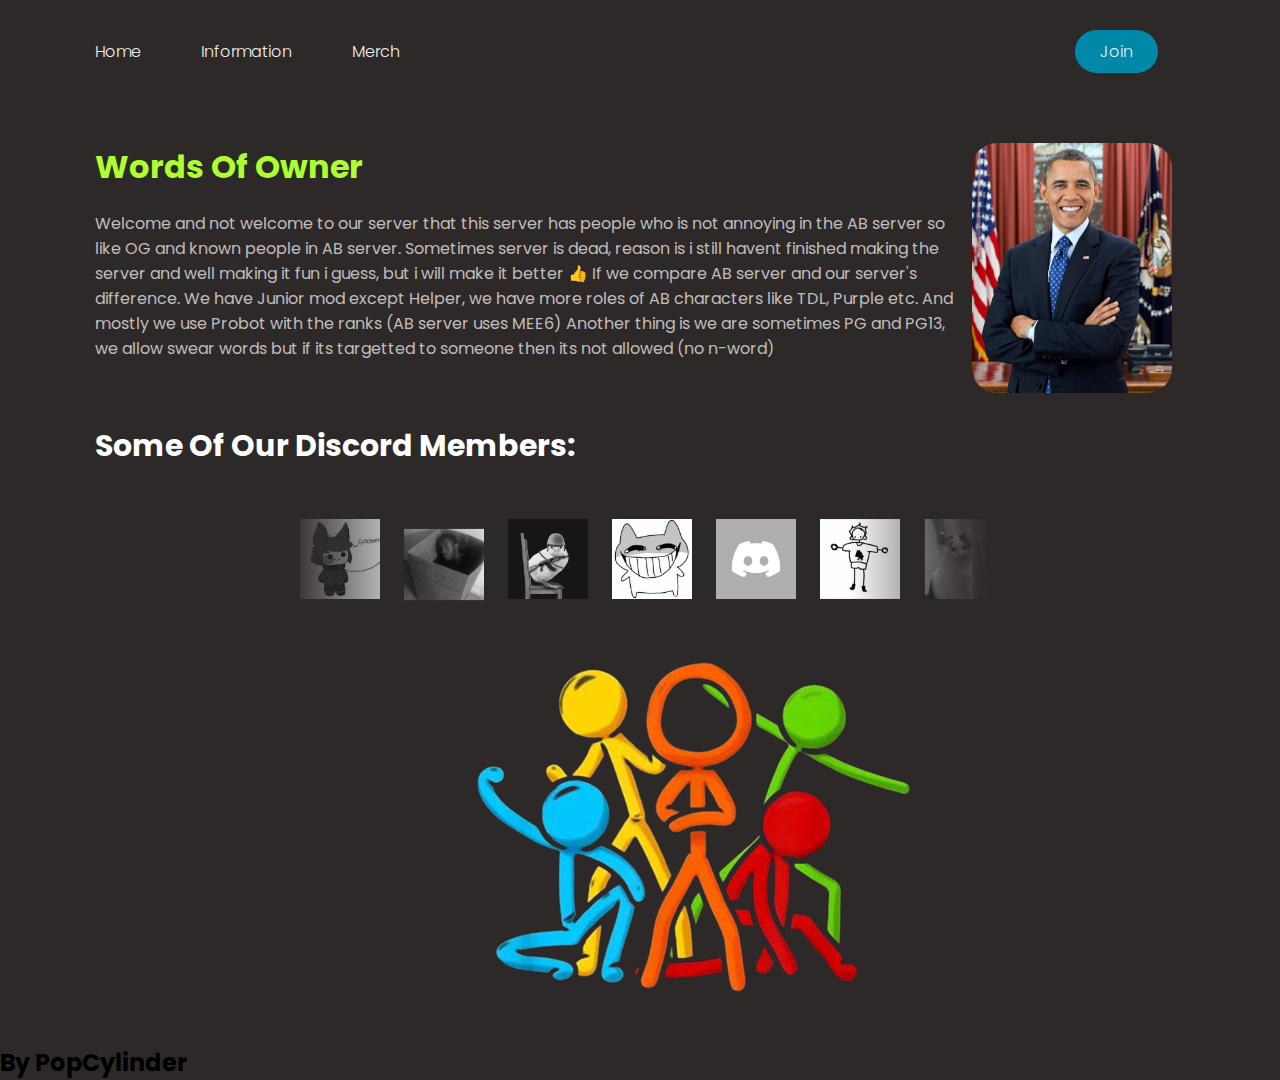
<file: site/index.html>
<!DOCTYPE html>
<html lang="en">
<head>
	<meta charset="UTF-8">
	<meta name="viewport" content="width=device-width, initial-scale=1.0">
	<title>Document</title>
	<link rel="stylesheet" href="style.css">
	<link href="https://fonts.googleapis.com/css2?family=Poppins&display=swap" rel="stylesheet">
</head>
<body>
<!--Navbar html start-->
<header>
	<nav>
		<ul class="nav__links">
			<li><a href="index.html">Home</a></li>
			<li><a href="info.html" target="_blank">Information</a></li>
			<li><a href="merch.html" target="_blank">Merch</a></li>
		</ul>
	</nav>
	<a class="cta" href="join.html" target="_blank"><button>Join</button></a>
</header>
<!--Navbar html end-->
<!--textbox start-->
<div class="section">
	<div class="text">
	   <h1>Words Of Owner</h1>
	   <p>
		Welcome and not welcome to our server that this server has people who is not annoying in the AB server so like OG and known people in AB server. Sometimes server is dead, reason is i still havent finished making the server and well making it fun i guess, but i will make it better 👍 
        If we compare AB server and our server's difference. We have Junior mod except Helper, we have more roles of AB characters like TDL, Purple etc.
        And mostly we use Probot with the ranks (AB server uses MEE6)
        Another thing is we are sometimes PG and PG13, we allow swear words but if its targetted to someone then its not allowed (no n-word)
	</div>
	<img src="President_Barack_Obama.jpg" alt="#">
	</p>
 </div>
 <!--textbox end-->

 <h1 class="dscmembers">
	Some Of Our Discord Members:
 </h1>

 <!--Image scroller start-->
 <div class="scroller">
 <div class="scroll" style="--t:20s">
</div>
 </div>

 <div class="imgscroller">

 <div class="scroll imgbx" style="--t:20s">
	<div>
		<img src="literallynik.jpg">
		<img src="distraction.jpg">
		<img src="rigged dev.png">
		<img src="mena.png">
		<img src="balan.png">
		<img src="peas.gif">
		<img src="pop.png">
	</div>
	<div>
		<img src="literallynik.jpg">
		<img src="distraction.jpg">
		<img src="rigged dev.png">
		<img src="mena.png">
		<img src="balan.png">
		<img src="peas.gif">
		<img src="pop.png">
	</div>
 </div>

</div>
 <!--Image scroller start-->

 <!--stickmen image-->
<div class="stickmen">
    <img src="alan-becker-edmond-o-keeton-transparent-removebg-preview.png" class="stickmen">
</div>
 <!--stuickem image end-->

 <h2>By PopCylinder</h2>
</body>

</html>
</file>
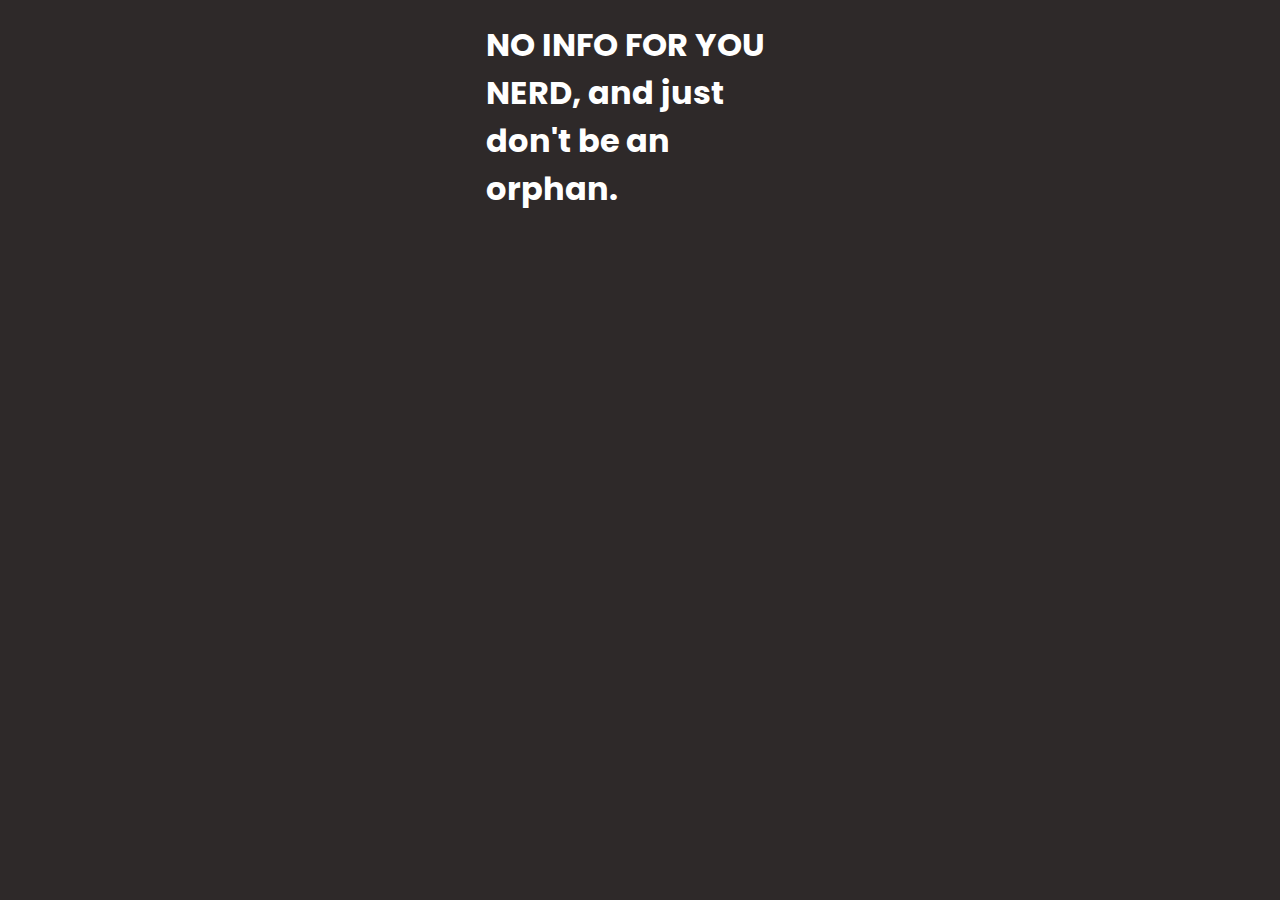
<file: site/info.html>
<!DOCTYPE html>
<html lang="en">	
<link href="https://fonts.googleapis.com/css2?family=Poppins&display=swap" rel="stylesheet">

<head>
    <meta charset="UTF-8">
    <meta name="viewport" content="width=device-width, initial-scale=1.0">
    <title>Document</title>

    <style>

    body{
    margin: 0px;
    padding: 0px;
  background-color:rgb(46, 41, 41);
   }

   h1{
    font-family: 'Poppins', sans-serif;
    color: white;
    align-items: center;
    margin-left: 38%;
    margin-right: 38%;
   }
    </style>
</head>
<body>

    <h1>NO INFO FOR YOU NERD, and just don't be an orphan.</h1>

</body>
</html>
</file>
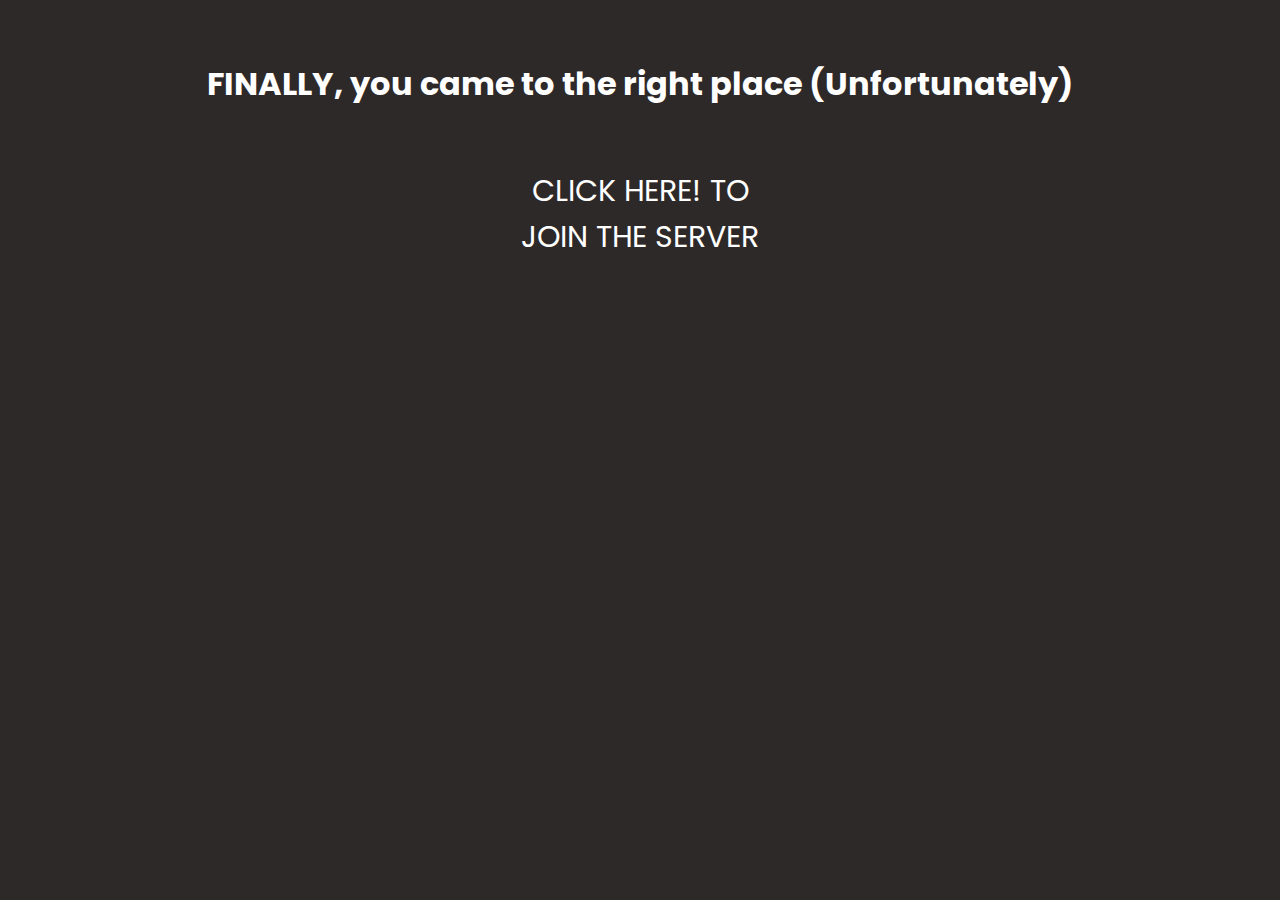
<file: site/join.html>
<!DOCTYPE html>
<html lang="en">
<head>
    <meta charset="UTF-8">
    <meta name="viewport" content="width=device-width, initial-scale=1.0">
    <title>Document</title>
    <link href="https://fonts.googleapis.com/css2?family=Poppins&display=swap" rel="stylesheet">
    <style>

    body{
        margin: 0px;
        padding: 0px;
      background-color:rgb(46, 41, 41);
    }

    .join{
        font-family: 'Poppins', sans-serif;
        color: white;
        align-items: center;
        margin: 60px;
    }

    .hmmm, a{
        font-family: 'Poppins', sans-serif;
        font-size: 30px;
        max-width: 20%;
        color: white;
        text-decoration: none;
    }

    a:hover{
        color: rgb(194, 177, 177);
        transition: 0.3s ease;
    }

       </style>
</head>
<body><center>
    <div class="join">
        <center><h1>FINALLY, you came to the right place (Unfortunately)</h1></center>
    </div>
    <div class="hmmm">
        <a href="https://discord.gg/aa3Sf9gvCP">CLICK HERE! TO JOIN THE SERVER</a>
    </div>
</center>
</body>
</html>
</file>
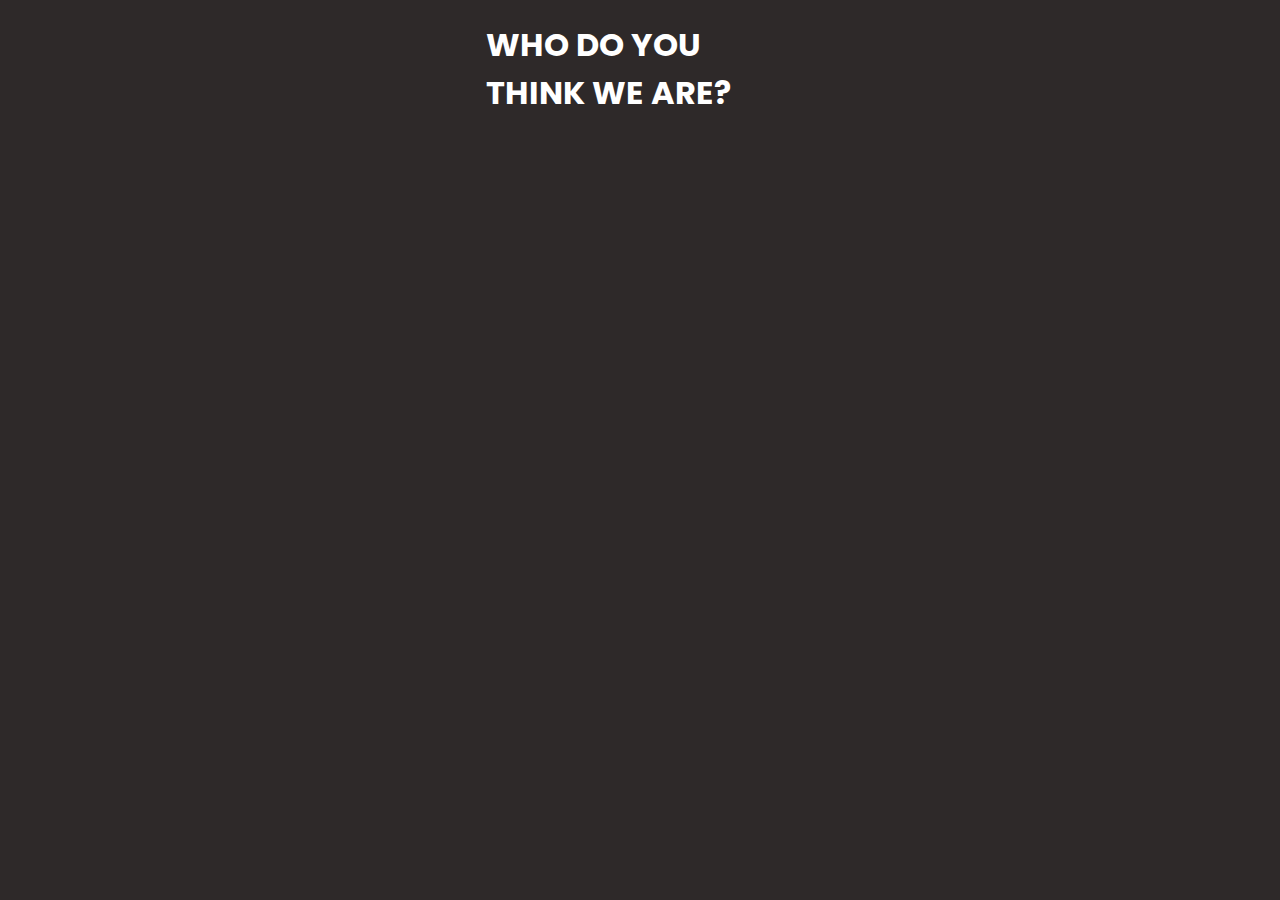
<file: site/merch.html>
<!DOCTYPE html>
<html lang="en">	
<link href="https://fonts.googleapis.com/css2?family=Poppins&display=swap" rel="stylesheet">

<head>
    <meta charset="UTF-8">
    <meta name="viewport" content="width=device-width, initial-scale=1.0">
    <title>Document</title>

    <style>

    body{
    margin: 0px;
    padding: 0px;
  background-color:rgb(46, 41, 41);
   }

   h1{
    font-family: 'Poppins', sans-serif;
    color: white;
    align-items: center;
    margin-left: 38%;
    margin-right: 38%;
   }
    </style>
</head>
<body>

    <h1>WHO DO YOU THINK WE ARE?</h1>

</body>
</html>
</file>
<file: site/style.css>
*{
    margin: 0px;
    padding: 0px;
    box-sizing: border-box;
    font-family: 'poppins', sans-serif;
}

body{
    margin: 0px;
    padding: 0px;
    background-color:rgb(46, 41, 41);
}

.dscmembers{
    font-family: 'Poppins', sans-serif;
    color: white;
    margin-left: 95px;
}

/*navbar css start*/

li, a, button{
    font-family: 'Poppins', sans-serif;
    font-weight: 300;
    font-size: 16px;
    color: #edf0f1;
    text-decoration: none;
}

header{
    display: flex;
    justify-content: space-between; 
    align-items: center;
    padding: 30px 122px 30px 65px;
}

.nav__links{
    list-style: none;
    float: left;
}

.nav__links li{
    float: left;
    padding: 0px 30px;
}


.nav__links li a{
    transition: all 0.3s ease 0s;
}

.nav__links li a:hover{
    color: yellow;
}

button{
    padding: 9px 25px;
    background-color: rgba(0, 136, 169, 1);
    border: none;
    border-radius: 50px;
    transition: all 0.3s ease 0s;
    cursor: pointer;
}

button:hover{
    background-color: rgb(8, 94, 116);
}

/*navbar css end*/

/*Text Box Css Start*/
.section img{
    height: 250px;
    border-radius: 25px;
 }

 .section{
    background-color: rgb(46, 41, 41);
    display: flex;
    justify-content: space-between;
    padding: 0px 30px 30px 30px;
    width: 90%;
    margin-top: 40px;
    margin-left: 65px;
 }

 .section h1{
    margin-top: 0px;
    margin: 0;
    font-family: 'Poppins', sans-serif;
    color: greenyellow;
 }

 .section p{
    font-family: 'Poppins', sans-serif;
    margin-top: 20px;
    color: #c0bdbd;
    margin-right: 15px;
 }

 /*Text Box Css End*/

 .dscmembers{
    font-family: 'Poppins', sans-serif;
    font-size: 30px;
 }

 /*scroller css start*/

 .scroller{
    justify-content: center;
    align-items: center;
    display: flex;
    flex-direction: column;
    margin-top: 30px;
 }

 .scroll{
    position: relative;
    display: flex;
    width: 700px;
    overflow: hidden;
    -webkit-mask-image: linear-gradient(90deg, transparent, #fff 20%, #fff 80%, transparent);
 }

 .scroll div{
    white-space: nowrap;
    animation: animate var(--t) linear infinite;
    animation-delay: calc(var(--t) / -1);
 }

 .scroll div:nth-child(2){
    animation: animate2 var(--t) linear infinite;
    animation-delay: calc(var(--t) / -2);
 }


 @keyframes animate{
    0%
    {
        transform: translateX(100%);
    }
    100%
    {
        transform: translateX(-100%);
    }
 }

 @keyframes animate2{
    0%
    {
        transform: translateX(0);
    }
    100%
    {
        transform: translateX(-200%);
    }
 }

 .scroll div span{
    text-transform: uppercase;
    letter-spacing: 0.2rem;
    display: inline-flex;
    margin: 10px;
    background: #333;
    color: white;
    padding: 5px 10px;
    border-radius: 5px;
    transition: 0.5s;
 }
.imgbx img{
    justify-content: center;
    align-items: center;
    max-width: 100px;
    scale: 0.8;
    filter: grayscale(1);
 }

 .imgbx img:hover{
    transition: 0.3s;
    filter: grayscale(0);
 }

 .imgscroller{
    justify-content: center;
    align-items: center;
    display: flex;
    flex-direction: column;
    margin-top: 10px;
 }

 /*scroller css end*/

 .stickmen{
    align-items: center;
    justify-content: center;
    margin: auto;
    padding-left: 17%;
 }
</file>
